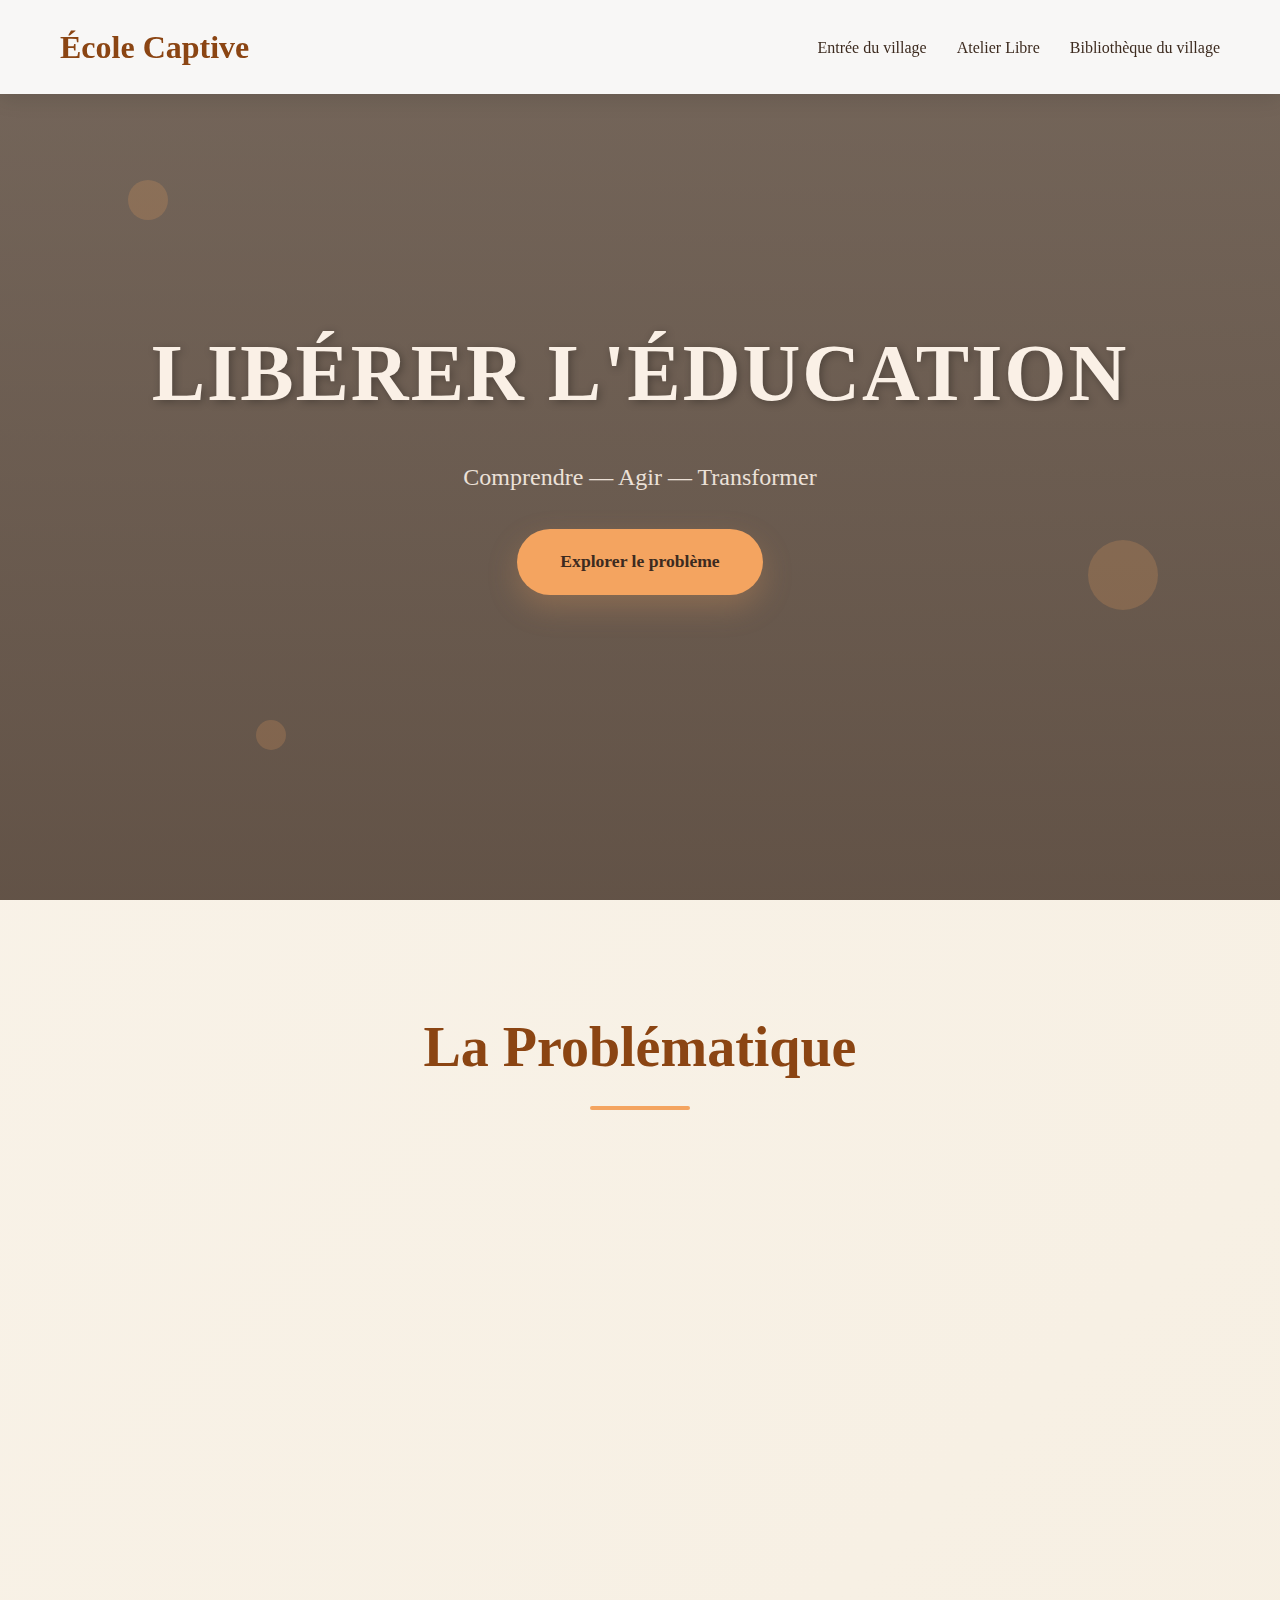
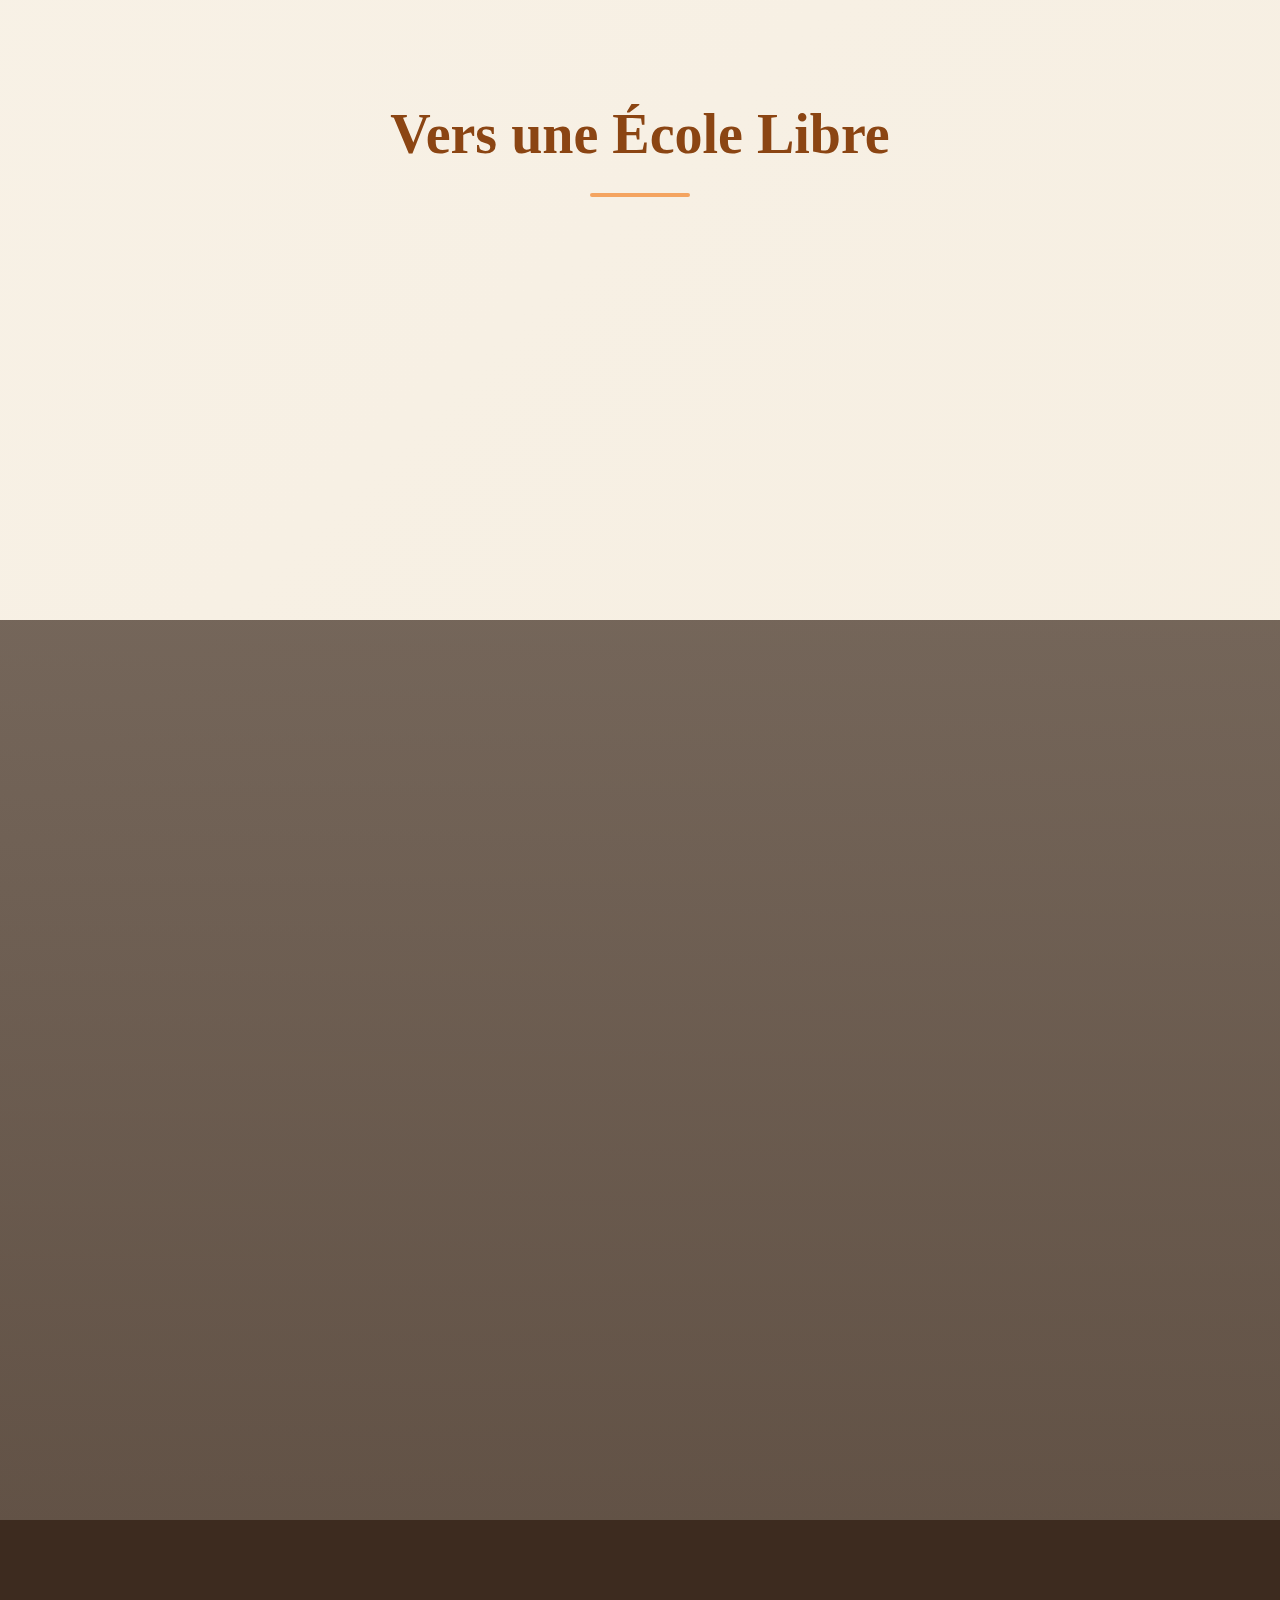
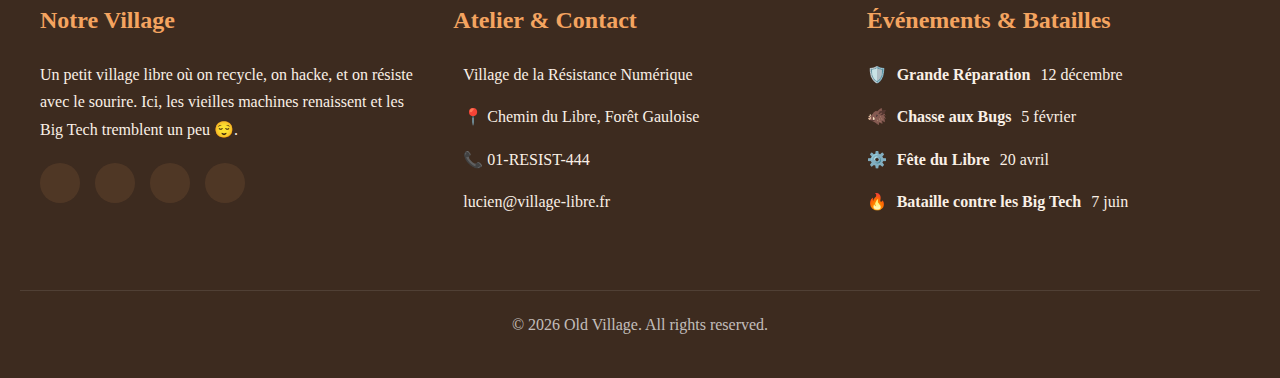
<file: atelier.html>
<!DOCTYPE html>
<html lang="fr">
  <head>
    <meta charset="UTF-8" />
    <meta name="viewport" content="width=device-width, initial-scale=1.0" />
    <title>L'École Captive</title>
    <link rel="stylesheet" href="assets/css/style.css" />
    <link rel="stylesheet" href="assets/css/atelier.css" />
  </head>
  <body>
    <!-- NAVBAR -->
    <header class="navbar">
      <div class="nav-container">
        <a href="#" class="logo">École Captive</a>
        <nav class="nav-links">
          <a href="index.html" class="nav-link">Entrée du village</a>
          <a href="atelier.html" class="nav-link">Atelier Libre</a>
          <a href="bib.html" class="nav-link">Bibliothèque du village</a>
        </nav>
      </div>
    </header>

    <!-- HERO -->
    <section class="hero" id="intro">
      <div class="hero-content">
        <h1 class="hero-title">Libérer l'Éducation</h1>
        <p class="hero-subtitle">Comprendre — Agir — Transformer</p>
        <a href="#defi" class="cta-button">Explorer le problème</a>
      </div>
      <div class="floating-elements">
        <div class="floating-element"></div>
        <div class="floating-element"></div>
        <div class="floating-element"></div>
      </div>
    </section>

    <!-- SECTION 1 -->
    <section class="section" id="defi">
      <h2 class="section-title">La Problématique</h2>
      <div class="features-grid">
        <div class="feature-card animate-on-scroll">
          <div class="feature-icon">📚</div>
          <div class="feature-content">
            <h3 class="feature-title">Éducation Enfermée</h3>
            <p>
              Dans le village NIDS, l’école est coincée dans des rituels
              anciens. Les enfants apprennent mécaniquement, comme si chaque
              idée devait suivre un chemin déjà tracé depuis des générations.
            </p>
          </div>
        </div>
        <div class="feature-card animate-on-scroll">
          <div class="feature-icon">🔒</div>
          <div class="feature-content">
            <h3 class="feature-title">Pensées Sous Verrou</h3>
            <p>
              Ici, poser une question trop audacieuse ressemble presque à de la
              magie noire. Beaucoup répètent les leçons comme des incantations…
              mais peu osent inventer une nouvelle formule.
            </p>
          </div>
        </div>
        <div class="feature-card animate-on-scroll">
          <div class="feature-icon">⚖️</div>
          <div class="feature-content">
            <h3 class="feature-title">inégalités en Expansion</h3>
            <p>
              Certains foyers du village n’ont pas accès aux connaissances
              modernes. Cela crée des frontières invisibles qui séparent ceux
              qui savent lire les signes du monde… et ceux qui n’y ont jamais
              été initiés.
            </p>
          </div>
        </div>
      </div>
    </section>

    <!-- SECTION 2 -->
    <section class="section" id="actions">
      <h2 class="section-title">Vers une École Libre</h2>
      <div class="activities-grid">
        <div class="activity-card animate-on-scroll">
          <div class="activity-icon">💬</div>
          <h3>Apprendre à Débattre</h3>
          <p>
            Sous le grand Arbre des Paroles, les habitants réapprennent à
            discuter, contredire, rebondir, réfléchir ensemble.
          </p>
        </div>
        <div class="activity-card animate-on-scroll">
          <div class="activity-icon">🧠</div>
          <h3>Créer et Expérimenter</h3>
          <p>
            Dans l’Atelier Libre, on casse, on teste, on bricole la technologie
            comme si elle avait une âme. Les erreurs ? De simples guides.
          </p>
        </div>
        <div class="activity-card animate-on-scroll">
          <div class="activity-icon">🤝</div>
          <h3>Apprendre Ensemble</h3>
          <p>
            Le village vit au rythme du partage. Ici, on grandit côte à côte,
            pas chacun dans sa case.
          </p>
        </div>
      </div>
    </section>

    <!-- TESTIMONIALS -->
    <section class="testimonials" id="temoignages">
      <div class="testimonial-slider">
        <div class="testimonial active">
          <p class="testimonial-text">
            “J’ai compris que l’école peut être un espace vivant — pas seulement
            un programme.”
          </p>
          <span class="testimonial-author">— Élève</span>
        </div>
        <div class="testimonial">
          <p class="testimonial-text">
            “Une école libre forme des citoyens, pas seulement des
            travailleurs.”
          </p>
          <span class="testimonial-author">— Enseignant</span>
        </div>
        <div class="testimonial">
          <p class="testimonial-text">
            “L'éducation devrait libérer l’esprit, pas le remplir.”
          </p>
          <span class="testimonial-author">— Philosophe</span>
        </div>
      </div>
    </section>

    <footer class="footer" id="contact">
      <div class="footer-content">
        <div class="footer-section">
          <h3>Notre Village</h3>
          <p>
            Un petit village libre où on recycle, on hacke, et on résiste avec
            le sourire. Ici, les vieilles machines renaissent et les Big Tech
            tremblent un peu 😌.
          </p>
          <div class="social-links">
            <a href="#" class="social-link"
              ><i class="fab fa-facebook-f"></i
            ></a>
            <a href="#" class="social-link"><i class="fab fa-instagram"></i></a>
            <a href="#" class="social-link"><i class="fab fa-twitter"></i></a>
            <a href="#" class="social-link"><i class="fab fa-youtube"></i></a>
          </div>
        </div>
        <div class="footer-section">
          <h3>Atelier & Contact</h3>
          <p>
            <i class="fas fa-map-marker-alt"></i> Village de la Résistance
            Numérique
          </p>
          <p><i class="fas fa-phone"></i> 📍 Chemin du Libre, Forêt Gauloise</p>
          <p><i class="fas fa-envelope"></i> 📞 01-RESIST-444</p>
          <p><i class="fas fa-clock"></i> lucien@village-libre.fr</p>
        </div>
        <div class="footer-section">
          <h3>Événements & Batailles</h3>
          <p>🛡️<strong>Grande Réparation</strong> 12 décembre</p>
          <p>🐗<strong>Chasse aux Bugs</strong> 5 février</p>
          <p>⚙️ <strong>Fête du Libre</strong>20 avril</p>
          <p>🔥 <strong>Bataille contre les Big Tech</strong>7 juin</p>
        </div>
      </div>
      <div class="footer-bottom">
        <p>
          © <span id="currentYear"></span> Old Village. All rights reserved.
        </p>
      </div>
    </footer>

    <!-- Back to top -->
    <a href="#" class="back-to-top">▲</a>

    <script src="assets/js/script.js"></script>
  </body>
</html>
</file>
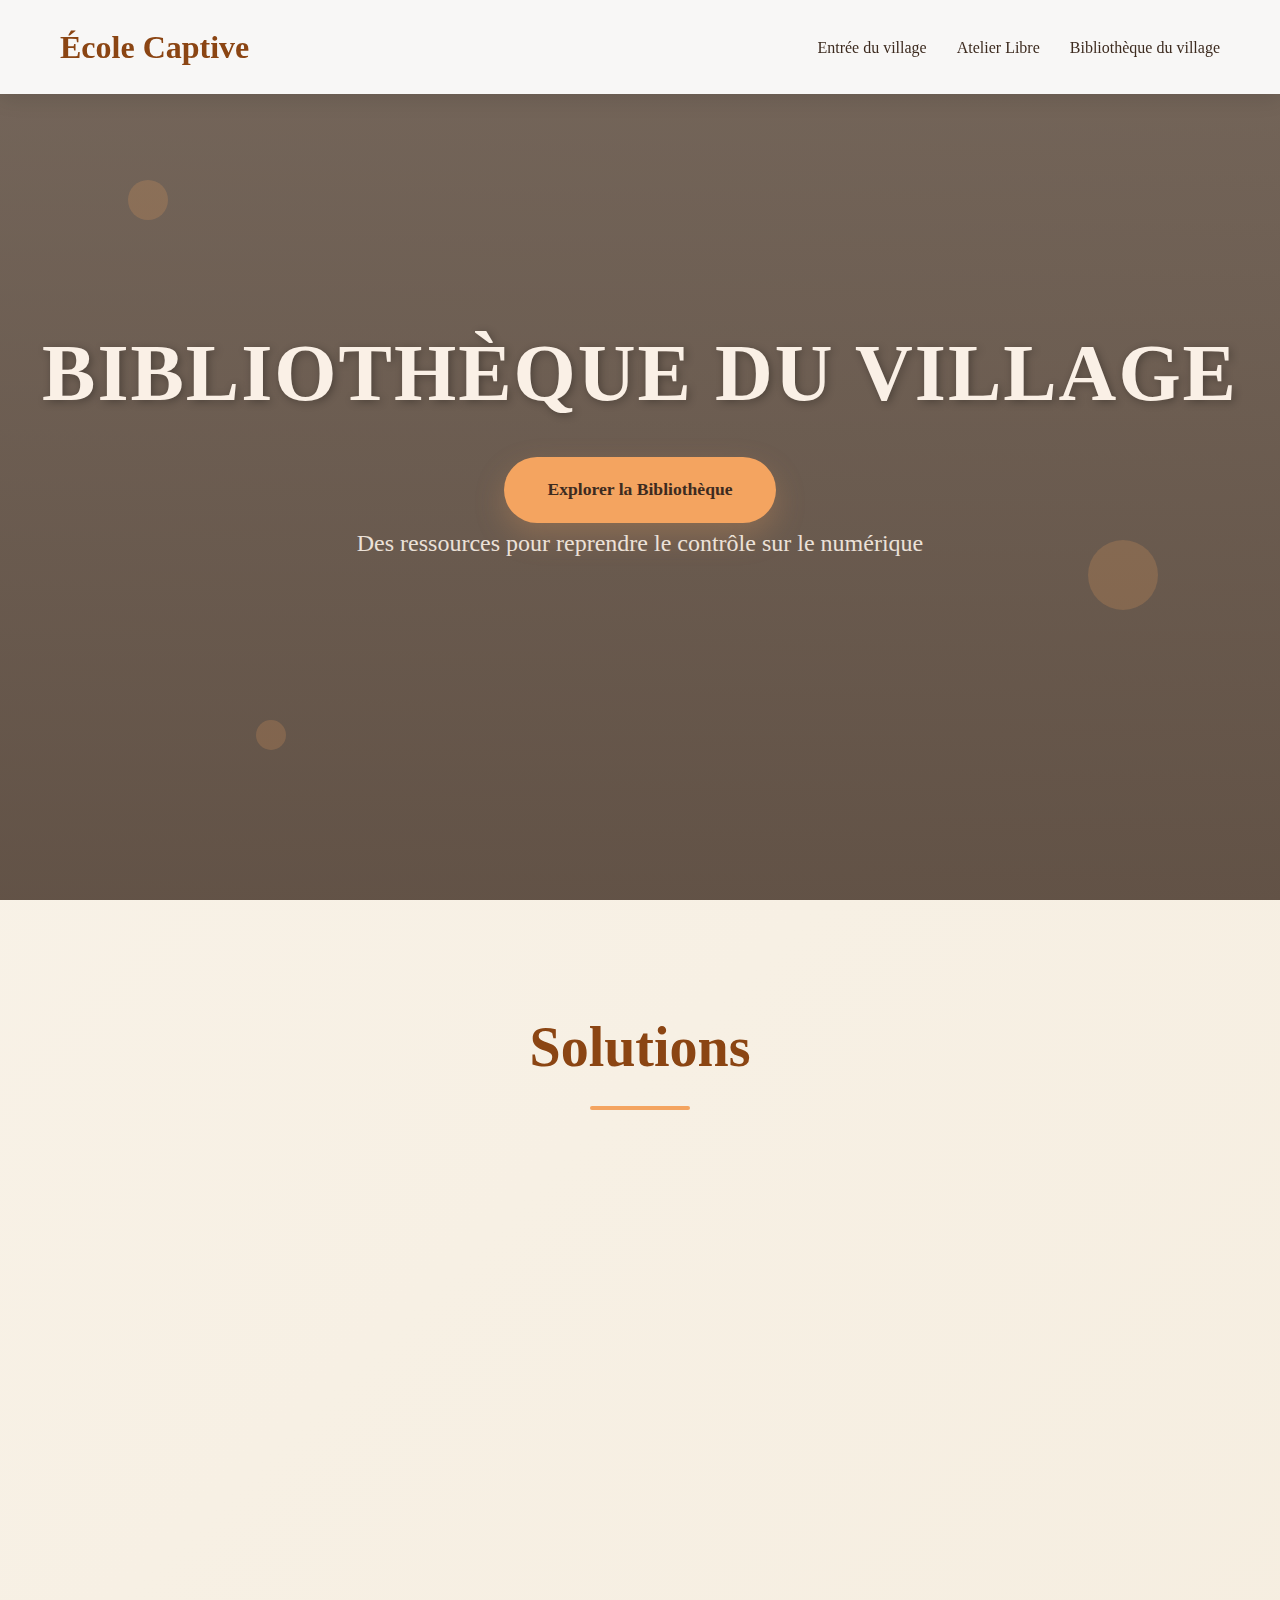
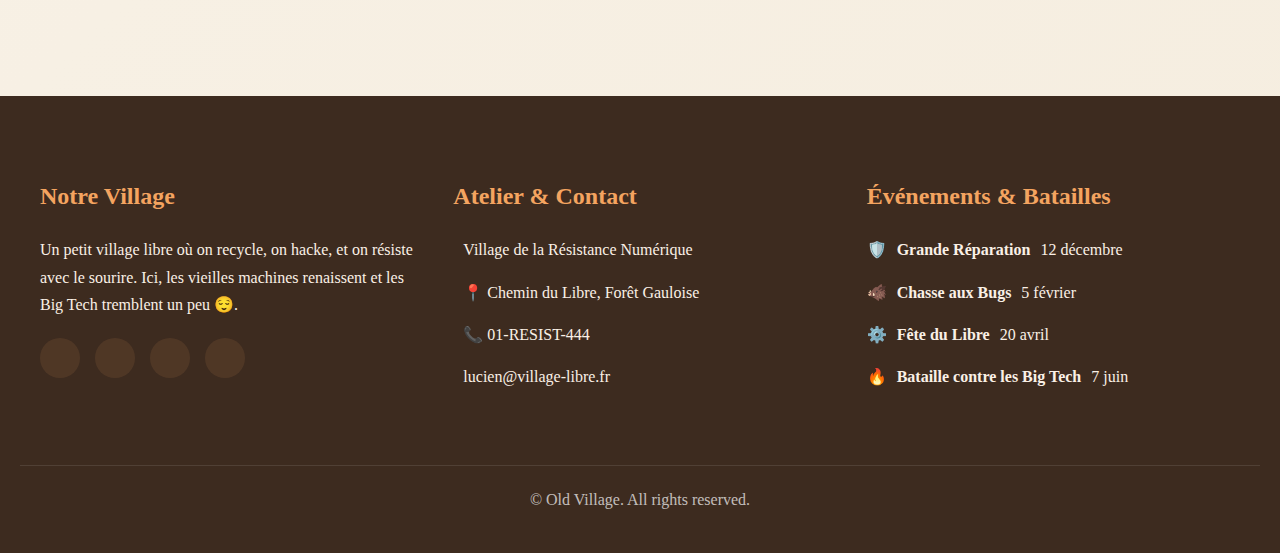
<file: bib.html>
<!DOCTYPE html>
<html lang="fr">
  <head>
    <meta charset="UTF-8" />
    <meta name="viewport" content="width=device-width, initial-scale=1.0" />
    <title>L'École Captive</title>
    <link rel="stylesheet" href="assets/css/style.css" />
    <link rel="stylesheet" href="assets/css/atelier.css" />
  </head>
  <body>
    <!-- NAVBAR -->
    <header class="navbar">
      <div class="nav-container">
        <a href="#" class="logo">École Captive</a>
        <nav class="nav-links">
          <a href="index.html" class="nav-link">Entrée du village</a>
          <a href="atelier.html" class="nav-link">Atelier Libre</a>
          <a href="bib.html" class="nav-link">Bibliothèque du village</a>
        </nav>
      </div>
    </header>

    <!-- HERO -->
    <section class="hero" id="intro">
      <div class="hero-content">
        <h1 class="hero-title">Bibliothèque du village</h1>
        <a href="#defi" class="cta-button">Explorer la Bibliothèque</a>
        <p class="hero-subtitle">
          Des ressources pour reprendre le contrôle sur le numérique
        </p>
      </div>
      <div class="floating-elements">
        <div class="floating-element"></div>
        <div class="floating-element"></div>
        <div class="floating-element"></div>
      </div>
    </section>

    <!-- SECTION 1 -->
    <section class="section" id="defi">
      <h2 class="section-title">Solutions</h2>
      <div class="features-grid">
        <div class="feature-card animate-on-scroll">
          <div class="feature-icon">💻</div>
          <div class="feature-content">
            <h3 class="feature-title">Invoquer un Logiciel Libre</h3>
            <p>
              Un manuel issu des anciens ateliers du village. On t'apprend à
              réveiller Linux, LibreOffice et autres outils libres comme si tu
              étais un apprenti mage numérique.
            </p>
          </div>
        </div>
        <div class="feature-card animate-on-scroll">
          <div class="feature-icon">🔧</div>
          <div class="feature-content">
            <h3 class="feature-title">Pensées Sous Verrou</h3>
            <p>
              À la village de NIRD, rien ne se jette. Ce guide explique comment
              redonner vie aux vieilles machines trouvées dans les greniers du
              village. Une seconde existence… parfois plus puissante que la
              première.
            </p>
          </div>
        </div>
        <div class="feature-card animate-on-scroll">
          <div class="feature-icon">🧩</div>
          <div class="feature-content">
            <h3 class="feature-title">Les Archives du Savoir NIDS</h3>
            <p>
              Depuis des siècles, le village NIDS a cultivé un savoir unique,
              transmis de génération en génération. Ici, chaque habitant apprend
              à comprendre, créer et partager pour faire vivre la communauté. En
              explorant ces connaissances, tu découvriras comment le village a
              grandi, surmonté ses défis et construit ses traditions, tout en
              gardant l’esprit libre et curieux qui le définit.
            </p>
          </div>
        </div>
      </div>
    </section>

    <footer class="footer" id="contact">
      <div class="footer-content">
        <div class="footer-section">
          <h3>Notre Village</h3>
          <p>
            Un petit village libre où on recycle, on hacke, et on résiste avec
            le sourire. Ici, les vieilles machines renaissent et les Big Tech
            tremblent un peu 😌.
          </p>
          <div class="social-links">
            <a href="#" class="social-link"
              ><i class="fab fa-facebook-f"></i
            ></a>
            <a href="#" class="social-link"><i class="fab fa-instagram"></i></a>
            <a href="#" class="social-link"><i class="fab fa-twitter"></i></a>
            <a href="#" class="social-link"><i class="fab fa-youtube"></i></a>
          </div>
        </div>
        <div class="footer-section">
          <h3>Atelier & Contact</h3>
          <p>
            <i class="fas fa-map-marker-alt"></i> Village de la Résistance
            Numérique
          </p>
          <p><i class="fas fa-phone"></i> 📍 Chemin du Libre, Forêt Gauloise</p>
          <p><i class="fas fa-envelope"></i> 📞 01-RESIST-444</p>
          <p><i class="fas fa-clock"></i> lucien@village-libre.fr</p>
        </div>
        <div class="footer-section">
          <h3>Événements & Batailles</h3>
          <p>🛡️<strong>Grande Réparation</strong> 12 décembre</p>
          <p>🐗<strong>Chasse aux Bugs</strong> 5 février</p>
          <p>⚙️ <strong>Fête du Libre</strong>20 avril</p>
          <p>🔥 <strong>Bataille contre les Big Tech</strong>7 juin</p>
        </div>
      </div>
      <div class="footer-bottom">
        <p>
          © <span id="currentYear"></span> Old Village. All rights reserved.
        </p>
      </div>
    </footer>

    <!-- Back to top -->
    <a href="#" class="back-to-top">▲</a>

    <script src="assets/js/script.js"></script>
  </body>
</html>
</file>
<file: assets/css/style.css>
* {
  margin: 0;
  padding: 0;
  box-sizing: border-box;
}
html {
  scroll-behavior: smooth;
}
:root {
  --primary: #8b4513;
  --secondary: #d2691e;
  --accent: #f4a460;
  --light: #faf0e6;
  --dark: #3d2b1f;
  --green: #556b2f;
  --shadow: 0 10px 30px rgba(0, 0, 0, 0.1);
  --transition: all 0.3s ease;
}
body {
  font-family: "Georgia", serif;
  background: linear-gradient(135deg, #f9f3e9 0%, #f5eddf 100%);
  color: var(--dark);
  overflow-x: hidden;
  line-height: 1.7;
} /* Navigation */
.navbar {
  position: fixed;
  top: 0;
  width: 100%;
  background: rgba(255, 255, 255, 0.95);
  backdrop-filter: blur(10px);
  z-index: 1000;
  padding: 20px 0;
  transition: var(--transition);
  box-shadow: 0 5px 20px rgba(0, 0, 0, 0.1);
}
.navbar.scrolled {
  padding: 15px 0;
  background: rgba(255, 255, 255, 0.98);
}
.nav-container {
  max-width: 1200px;
  margin: 0 auto;
  display: flex;
  justify-content: space-between;
  align-items: center;
  padding: 0 20px;
}
.logo {
  font-family: "Playfair Display", serif;
  font-size: 2rem;
  color: var(--primary);
  text-decoration: none;
  font-weight: bold;
  display: flex;
  align-items: center;
  gap: 10px;
  transition: var(--transition);
}
.logo:hover {
  color: var(--secondary);
  transform: scale(1.05);
}
.nav-links {
  display: flex;
  gap: 30px;
}
.nav-link {
  color: var(--dark);
  text-decoration: none;
  font-weight: 500;
  position: relative;
  padding: 5px 0;
  transition: var(--transition);
}
.nav-link:after {
  content: "";
  position: absolute;
  width: 0;
  height: 2px;
  bottom: 0;
  left: 0;
  background: var(--accent);
  transition: width 0.3s ease;
}
.nav-link:hover {
  color: var(--primary);
}
.nav-link:hover:after {
  width: 100%;
} /* Hero Section */
.hero {
  height: 100vh;
  background: linear-gradient(rgba(61, 43, 31, 0.7), rgba(61, 43, 31, 0.8)),
    url("https://i.pinimg.com/736x/a5/4c/c4/a54cc4c685587f69550faee85ad331cc.jpg")
      center/cover no-repeat;
  display: flex;
  align-items: center;
  justify-content: center;
  text-align: center;
  color: var(--light);
  position: relative;
  overflow: hidden;
}
.hero-content {
  z-index: 10;
  animation: fadeInUp 1.5s ease-out;
}

/* Force CTA visibility inside hero (fixes cases where other styles hide it) */
.hero .cta-button {
  z-index: 20;
  display: inline-block;
  background: var(--accent) !important;
  color: var(--dark) !important;
  box-shadow: 0 12px 30px rgba(244, 164, 96, 0.25);
}
.hero-title {
  font-size: 5rem;
  font-family: "Playfair Display", serif;
  margin-bottom: 1rem;
  text-shadow: 2px 2px 8px rgba(0, 0, 0, 0.3);
  letter-spacing: 2px;
}
.hero-subtitle {
  font-size: 1.5rem;
  margin-bottom: 2rem;
  opacity: 0.9;
  font-weight: 300;
}
.cta-button {
  display: inline-block;
  padding: 15px 40px;
  background: var(--accent);
  color: var(--dark);
  text-decoration: none;
  border-radius: 50px;
  font-weight: bold;
  font-size: 1.1rem;
  transition: var(--transition);
  box-shadow: var(--shadow);
  border: 3px solid transparent;
  cursor: pointer;
}
.cta-button:hover {
  transform: translateY(-5px);
  background: transparent;
  color: var(--accent);
  border-color: var(--accent);
  box-shadow: 0 15px 40px rgba(244, 164, 96, 0.3);
} /* Floating Elements */
.floating-elements {
  position: absolute;
  width: 100%;
  height: 100%;
  top: 0;
  left: 0;
  pointer-events: none;
}
.floating-element {
  position: absolute;
  width: 60px;
  height: 60px;
  background: rgba(244, 164, 96, 0.2);
  border-radius: 50%;
  animation: float 15s infinite ease-in-out;
}
.floating-element:nth-child(1) {
  top: 20%;
  left: 10%;
  animation-delay: 0s;
  width: 40px;
  height: 40px;
}
.floating-element:nth-child(2) {
  top: 60%;
  left: 85%;
  animation-delay: -5s;
  width: 70px;
  height: 70px;
}
.floating-element:nth-child(3) {
  top: 80%;
  left: 20%;
  animation-delay: -10s;
  width: 30px;
  height: 30px;
} /* Section Styling */
.section {
  padding: 100px 20px;
  max-width: 1200px;
  margin: 0 auto;
  scroll-margin-top: 120px;
}
.section-title {
  text-align: center;
  font-family: "Playfair Display", serif;
  font-size: 3.5rem;
  color: var(--primary);
  margin-bottom: 60px;
  position: relative;
}
.section-title:after {
  content: "";
  position: absolute;
  width: 100px;
  height: 4px;
  background: var(--accent);
  bottom: -15px;
  left: 50%;
  transform: translateX(-50%);
  border-radius: 2px;
} /* Features Grid */
.features-grid {
  display: grid;
  grid-template-columns: repeat(auto-fit, minmax(300px, 1fr));
  gap: 40px;
  margin-top: 50px;
}
.feature-card {
  background: white;
  border-radius: 20px;
  overflow: hidden;
  box-shadow: var(--shadow);
  transition: all 0.4s ease;
  opacity: 0;
  transform: translateY(30px);
}
.feature-card.visible {
  opacity: 1;
  transform: translateY(0);
}
.feature-card:hover {
  transform: translateY(-15px);
  box-shadow: 0 20px 50px rgba(0, 0, 0, 0.15);
}
.feature-icon {
  height: 80px;
  background: linear-gradient(135deg, var(--primary), var(--secondary));
  display: flex;
  align-items: center;
  justify-content: center;
  font-size: 2.5rem;
  color: white;
}
.feature-content {
  padding: 30px;
}
.feature-title {
  font-size: 1.5rem;
  color: var(--primary);
  margin-bottom: 15px;
  font-family: "Playfair Display", serif;
} /* Gallery */
.gallery {
  display: grid;
  grid-template-columns: repeat(auto-fit, minmax(280px, 1fr));
  gap: 20px;
  margin-top: 50px;
}
.gallery-item {
  border-radius: 15px;
  overflow: hidden;
  height: 300px;
  position: relative;
  cursor: pointer;
  transition: var(--transition);
}
.gallery-item:hover {
  transform: scale(1.05);
  z-index: 10;
}
.gallery-item img {
  width: 100%;
  height: 100%;
  object-fit: cover;
  transition: transform 0.5s ease;
}
.gallery-item:hover img {
  transform: scale(1.1);
}
.gallery-overlay {
  position: absolute;
  bottom: 0;
  left: 0;
  right: 0;
  background: linear-gradient(transparent, rgba(61, 43, 31, 0.9));
  color: white;
  padding: 20px;
  transform: translateY(100%);
  transition: transform 0.3s ease;
}
.gallery-item:hover .gallery-overlay {
  transform: translateY(0);
} /* Timeline */
.timeline {
  position: relative;
  max-width: 800px;
  margin: 50px auto 0;
}
.timeline:before {
  content: "";
  position: absolute;
  left: 50%;
  top: 0;
  bottom: 0;
  width: 4px;
  background: var(--accent);
  transform: translateX(-50%);
}
.timeline-item {
  margin: 40px 0;
  position: relative;
  width: 50%;
  padding: 20px;
  opacity: 0;
  transform: translateX(-50px);
  transition: all 0.5s ease;
}
.timeline-item.visible {
  opacity: 1;
  transform: translateX(0);
}
.timeline-item:nth-child(odd) {
  left: 0;
  text-align: right;
}
.timeline-item:nth-child(even) {
  left: 50%;
}
.timeline-content {
  background: white;
  padding: 25px;
  border-radius: 15px;
  box-shadow: var(--shadow);
  position: relative;
}
.timeline-year {
  position: absolute;
  top: -15px;
  background: var(--primary);
  color: white;
  padding: 8px 20px;
  border-radius: 25px;
  font-weight: bold;
}
.timeline-item:nth-child(odd) .timeline-year {
  right: -20px;
}
.timeline-item:nth-child(even) .timeline-year {
  left: -20px;
} /* Activities Grid */
.activities-grid {
  display: grid;
  grid-template-columns: repeat(auto-fit, minmax(250px, 1fr));
  gap: 30px;
  margin-top: 50px;
}
.activity-card {
  background: white;
  padding: 30px;
  border-radius: 15px;
  text-align: center;
  box-shadow: var(--shadow);
  transition: var(--transition);
  opacity: 0;
  transform: translateY(30px);
}
.activity-card.visible {
  opacity: 1;
  transform: translateY(0);
}
.activity-card:hover {
  transform: translateY(-10px);
  box-shadow: 0 15px 40px rgba(0, 0, 0, 0.15);
}
.activity-icon {
  width: 70px;
  height: 70px;
  background: linear-gradient(135deg, var(--primary), var(--secondary));
  border-radius: 50%;
  display: flex;
  align-items: center;
  justify-content: center;
  margin: 0 auto 20px;
  font-size: 1.8rem;
  color: white;
}
.activity-card h3 {
  color: var(--primary);
  margin-bottom: 15px;
  font-family: "Playfair Display", serif;
} /* Testimonials */
.testimonials {
  height: 100vh;
  background: linear-gradient(rgba(61, 43, 31, 0.7), rgba(61, 43, 31, 0.8)),
    url("https://i.pinimg.com/1200x/f5/6f/05/f56f05ff7e7ff821817cc8c1ae1b8267.jpg")
      center/cover no-repeat;
  display: flex;
  align-items: center;
  justify-content: center;
  text-align: center;
  color: var(--light);
  position: relative;
  overflow: hidden;
}
.testimonial-slider {
  max-width: 800px;
  margin: 50px auto 0;
  position: relative;
  overflow: hidden;
  height: 300px;
}
.testimonial {
  position: absolute;
  width: 100%;
  padding: 30px;
  background: rgba(255, 255, 255, 0.1);
  backdrop-filter: blur(10px);
  border-radius: 20px;
  transition: all 0.5s ease;
  opacity: 0;
  transform: translateX(100%);
}
.testimonial.active {
  opacity: 1;
  transform: translateX(0);
}
.testimonial-text {
  font-size: 1.2rem;
  font-style: italic;
  margin-bottom: 20px;
  line-height: 1.8;
}
.testimonial-author {
  font-weight: bold;
  font-size: 1.1rem;
  color: var(--accent);
} /* Footer */
.footer {
  background: var(--dark);
  color: var(--light);
  padding: 80px 20px 40px;
}
.footer-content {
  max-width: 1200px;
  margin: 0 auto;
  display: grid;
  grid-template-columns: repeat(auto-fit, minmax(250px, 1fr));
  gap: 40px;
}
.footer-section h3 {
  font-family: "Playfair Display", serif;
  font-size: 1.5rem;
  margin-bottom: 20px;
  color: var(--accent);
}
.footer-section p {
  margin-bottom: 15px;
  display: flex;
  align-items: center;
  gap: 10px;
}
.footer-link {
  display: block;
  color: var(--light);
  text-decoration: none;
  margin-bottom: 10px;
  transition: var(--transition);
}
.footer-link:hover {
  color: var(--accent);
  padding-left: 5px;
}
.events-button {
  display: inline-block;
  margin-top: 15px;
  padding: 10px 20px;
  background: var(--accent);
  color: var(--dark);
  text-decoration: none;
  border-radius: 5px;
  font-weight: bold;
  transition: var(--transition);
}
.events-button:hover {
  background: white;
  transform: translateY(-3px);
}
.social-links {
  display: flex;
  gap: 15px;
  margin-top: 20px;
}
.social-link {
  width: 40px;
  height: 40px;
  border-radius: 50%;
  background: rgba(244, 164, 96, 0.1);
  display: flex;
  align-items: center;
  justify-content: center;
  color: var(--accent);
  text-decoration: none;
  transition: var(--transition);
}
.social-link:hover {
  background: var(--accent);
  color: var(--dark);
  transform: translateY(-5px);
}
.footer-bottom {
  text-align: center;
  margin-top: 60px;
  padding-top: 20px;
  border-top: 1px solid rgba(255, 255, 255, 0.1);
  color: rgba(255, 255, 255, 0.7);
}
.footer-bottom i {
  color: #ff6b6b;
  margin: 0 5px;
} /* Back to Top Button */
.back-to-top {
  position: fixed;
  bottom: 30px;
  right: 30px;
  width: 50px;
  height: 50px;
  background: var(--accent);
  color: var(--dark);
  border-radius: 50%;
  display: flex;
  align-items: center;
  justify-content: center;
  text-decoration: none;
  opacity: 0;
  transform: translateY(100px);
  transition: var(--transition);
  z-index: 1000;
  box-shadow: var(--shadow);
}
.back-to-top.visible {
  opacity: 1;
  transform: translateY(0);
}
.back-to-top:hover {
  background: var(--primary);
  color: white;
  transform: translateY(-5px);
} /* Animations */
@keyframes float {
  0%,
  100% {
    transform: translateY(0) rotate(0deg);
  }
  50% {
    transform: translateY(-20px) rotate(10deg);
  }
}
@keyframes fadeInUp {
  from {
    opacity: 0;
    transform: translateY(50px);
  }
  to {
    opacity: 1;
    transform: translateY(0);
  }
}
@keyframes pulse {
  0%,
  100% {
    transform: scale(1);
  }
  50% {
    transform: scale(1.05);
  }
} /* Scroll Animations */
.animate-on-scroll {
  opacity: 0;
  transform: translateY(30px);
  transition: all 0.6s ease;
}
.animate-on-scroll.visible {
  opacity: 1;
  transform: translateY(0);
} /* Responsive */
@media (max-width: 992px) {
  .hero-title {
    font-size: 3.5rem;
  }
  .section-title {
    font-size: 2.8rem;
  }
}
@media (max-width: 768px) {
  .nav-links {
    display: none;
  }
  .hero-title {
    font-size: 2.8rem;
  }
  .hero-subtitle {
    font-size: 1.2rem;
  }
  .section-title {
    font-size: 2.2rem;
  }
  .timeline:before {
    left: 30px;
  }
  .timeline-item {
    width: 100%;
    left: 0 !important;
    text-align: left !important;
    padding-left: 60px;
  }
  .timeline-item:nth-child(odd) .timeline-year,
  .timeline-item:nth-child(even) .timeline-year {
    left: 10px;
    right: auto;
  }
  .features-grid,
  .activities-grid {
    grid-template-columns: 1fr;
    gap: 20px;
  }
  .footer-content {
    grid-template-columns: 1fr;
  }
}
@media (max-width: 480px) {
  .hero-title {
    font-size: 2.2rem;
  }
  .section-title {
    font-size: 1.8rem;
  }
  .cta-button {
    padding: 12px 30px;
    font-size: 1rem;
  }
  .gallery {
    grid-template-columns: 1fr;
  }
}

.snake-button {
  position: relative;
  display: inline-block;
  padding: 15px 40px;
  color: var(--dark);
  text-decoration: none;
  border-radius: 50px;
  font-weight: bold;
  font-size: 1.1rem;
  overflow: hidden;
  transition: var(--transition);
  box-shadow: var(--shadow);
  border: 3px solid transparent;
}
</file>
<file: assets/css/atelier.css>
/* Petite optimisation responsive + harmonie */

.hero-title {
    text-transform: uppercase;
}

.testimonials {
    padding: 80px 20px;
}

.testimonial {
    font-family: "Georgia", serif;
}
</file>
